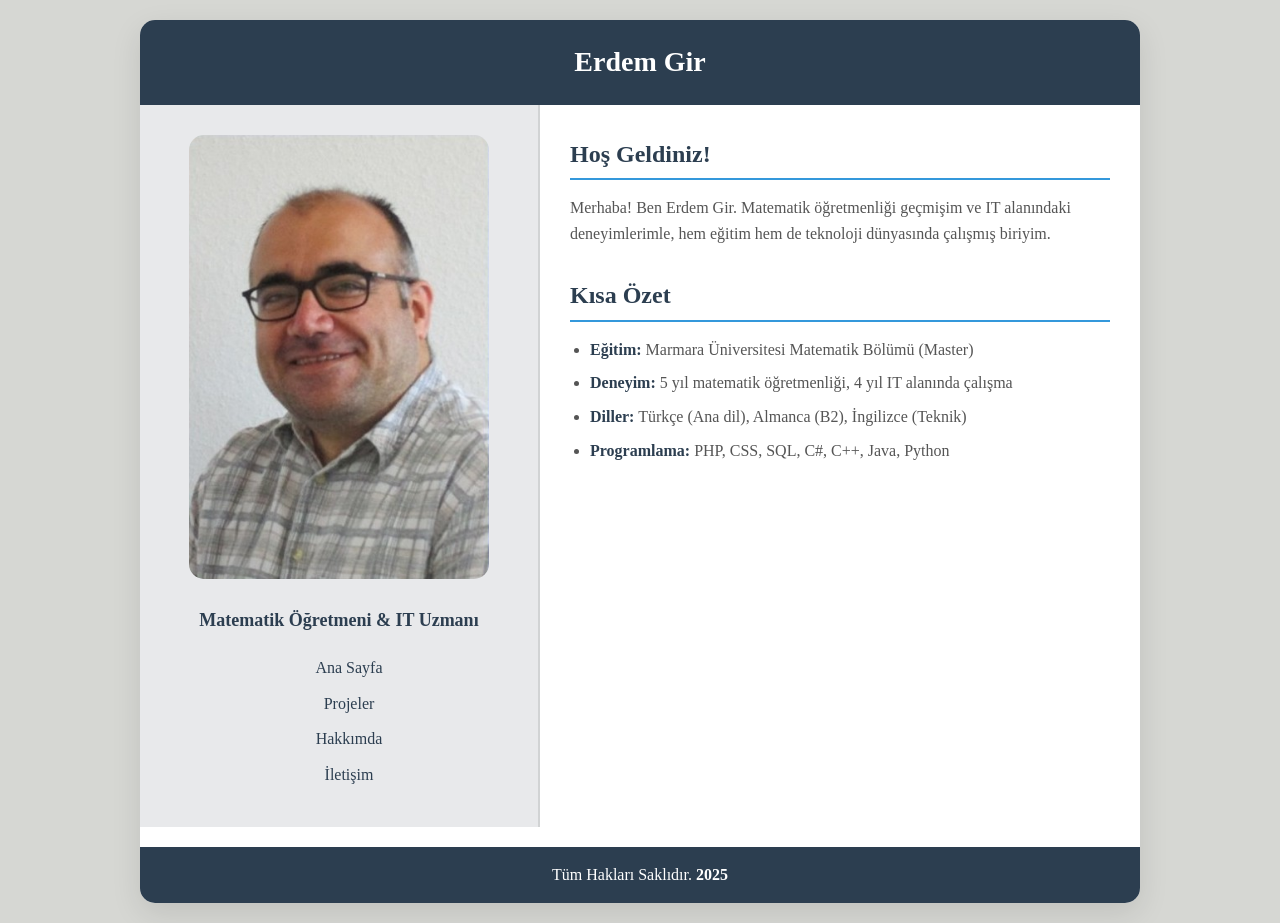
<file: index.html>
<!DOCTYPE html>
<html lang="tr">
  <head>
    <meta charset="UTF-8" />
    <meta name="viewport" content="width=device-width, initial-scale=1.0" />
    <link rel="stylesheet" href="style.css" />
    <title>Erdem Gir - Portfolio</title>
  </head>
  <body>
    <div id="container">
      <h1>Erdem Gir</h1>
      
      <div class="main-content">
        <!-- Sol Taraf - Resim -->
        <div class="img-container">
          <img src="public/images/Resim1.png" alt="Erdem Gir Profil Fotoğrafı" class="tolstoy-image" />
          <p>Matematik Öğretmeni & IT Uzmanı</p>
          
          <nav>
            <ul>
              <li><a href="index.html">Ana Sayfa</a></li>
              <li><a href="project.html">Projeler</a></li>
              <li><a href="about.html">Hakkımda</a></li>
              <li><a href="contact.html">İletişim</a></li>
            </ul>
          </nav>
        </div>

        <!-- Sağ Taraf - İçerik -->
        <div class="content-area">
          <section>
            <h2>Hoş Geldiniz!</h2>
            <p>
              Merhaba! Ben Erdem Gir. Matematik öğretmenliği geçmişim ve IT
              alanındaki deneyimlerimle, hem eğitim hem de teknoloji dünyasında
              çalışmış biriyim.
            </p>
          </section>

          <section>
            <h2>Kısa Özet</h2>
            <ul>
              <li><span class="li-span">Eğitim:</span> Marmara Üniversitesi Matematik Bölümü (Master)</li>
              <li><span class="li-span">Deneyim:</span> 5 yıl matematik öğretmenliği, 4 yıl IT alanında çalışma</li>
              <li><span class="li-span">Diller:</span> Türkçe (Ana dil), Almanca (B2), İngilizce (Teknik)</li>
              <li><span class="li-span">Programlama:</span> PHP, CSS, SQL, C#, C++, Java, Python</li>
            </ul>
          </section>


        </div>
      </div>

      <footer>
        <p>Tüm Hakları Saklıdır. <strong>2025</strong></p>
      </footer>
    </div>
  </body>
</html>
</file>
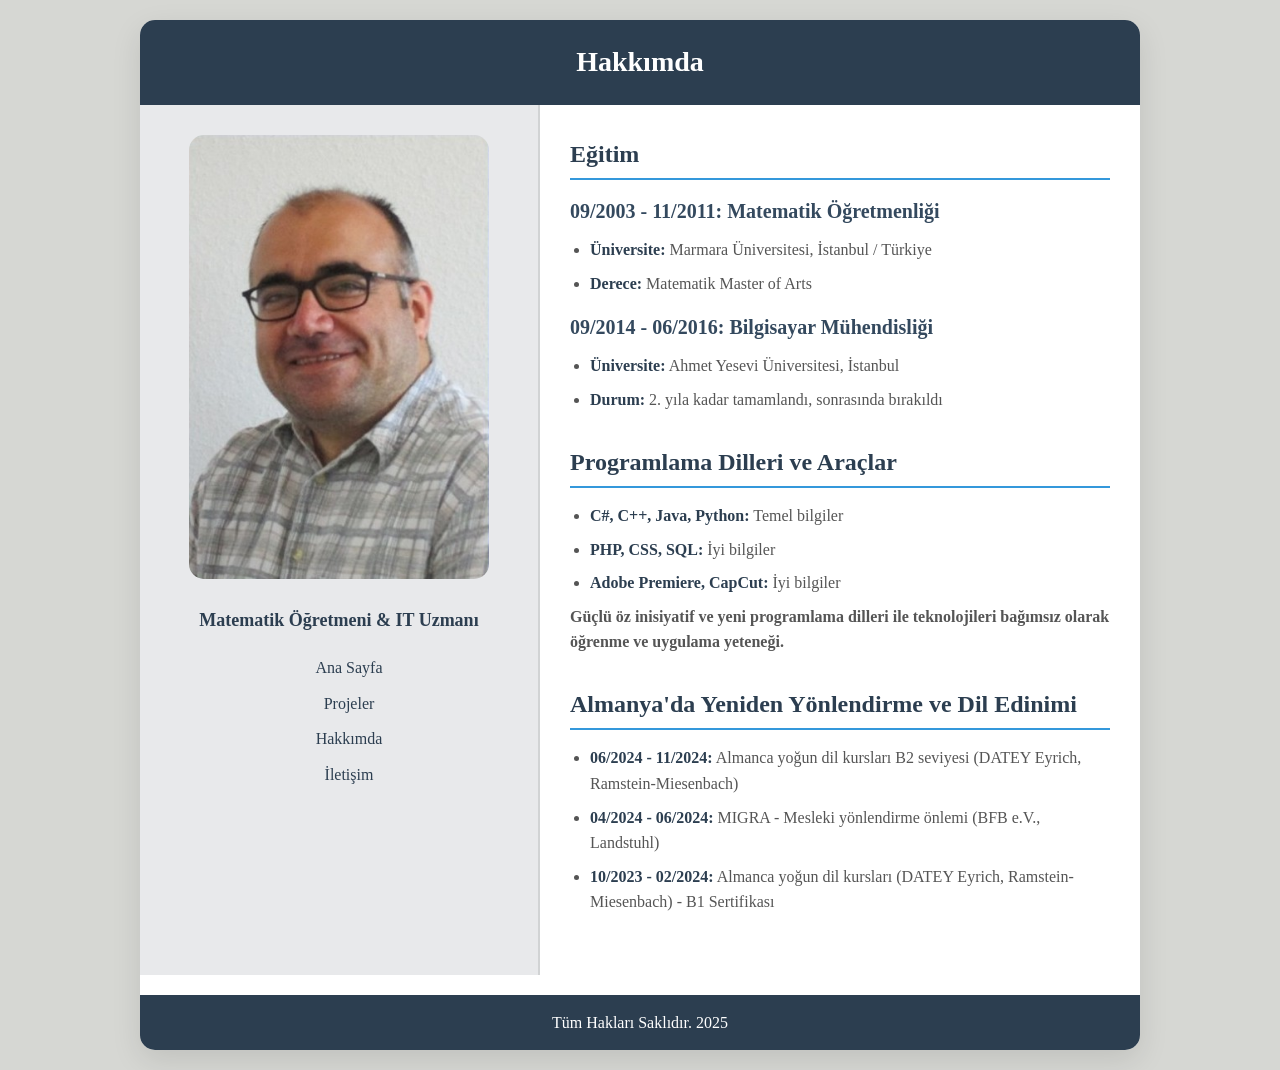
<file: about.html>
<!DOCTYPE html>
<html lang="tr">
<head>
    <meta charset="UTF-8">
    <meta name="viewport" content="width=device-width, initial-scale=1.0">
    <link rel="stylesheet" href="style.css" />
    <title>Hakkımda - Erdem Gir</title>
</head>
  <body>
    <div id="container">
      <h1>Hakkımda</h1>
      
      <div class="main-content">
        <!-- Sol Taraf - Resim -->
        <div class="img-container">
          <img src="public/images/Resim1.png" alt="Erdem Gir Profil Fotoğrafı" class="tolstoy-image" />
          <p>Matematik Öğretmeni & IT Uzmanı</p>
          
          <nav>
            <ul>
              <li><a href="index.html">Ana Sayfa</a></li>
              <li><a href="project.html">Projeler</a></li>
              <li><a href="about.html">Hakkımda</a></li>
              <li><a href="contact.html">İletişim</a></li>
            </ul>
          </nav>
        </div>

        <!-- Sağ Taraf - İçerik -->
        <div class="content-area">
          <section>
            <h2>Eğitim</h2>
            <h3>09/2003 - 11/2011: Matematik Öğretmenliği</h3>
            <ul>
                <li><span class="li-span">Üniversite:</span> Marmara Üniversitesi, İstanbul / Türkiye</li>
                <li><span class="li-span">Derece:</span> Matematik Master of Arts</li>
            </ul>

            <h3>09/2014 - 06/2016: Bilgisayar Mühendisliği</h3>
            <ul>
                <li><span class="li-span">Üniversite:</span> Ahmet Yesevi Üniversitesi, İstanbul</li>
                <li><span class="li-span">Durum:</span> 2. yıla kadar tamamlandı, sonrasında bırakıldı</li>
            </ul>
          </section>

          <section>
            <h2>Programlama Dilleri ve Araçlar</h2>
            <ul>
                <li><span class="li-span">C#, C++, Java, Python:</span> Temel bilgiler</li>
                <li><span class="li-span">PHP, CSS, SQL:</span> İyi bilgiler</li>
                <li><span class="li-span">Adobe Premiere, CapCut:</span> İyi bilgiler</li>
            </ul>
            <p><strong>Güçlü öz inisiyatif ve yeni programlama dilleri ile teknolojileri bağımsız olarak öğrenme ve uygulama yeteneği.</strong></p>
          </section>

          <section>
            <h2>Almanya'da Yeniden Yönlendirme ve Dil Edinimi</h2>
            <ul>
                <li><span class="li-span">06/2024 - 11/2024:</span> Almanca yoğun dil kursları B2 seviyesi (DATEY Eyrich, Ramstein-Miesenbach)</li>
                <li><span class="li-span">04/2024 - 06/2024:</span> MIGRA - Mesleki yönlendirme önlemi (BFB e.V., Landstuhl)</li>
                <li><span class="li-span">10/2023 - 02/2024:</span> Almanca yoğun dil kursları (DATEY Eyrich, Ramstein-Miesenbach) - B1 Sertifikası</li>
            </ul>
          </section>
        </div>
      </div>

      <footer>
        <p>Tüm Hakları Saklıdır. 2025</p>
      </footer>
    </div>
  </body>
</html>
</file>
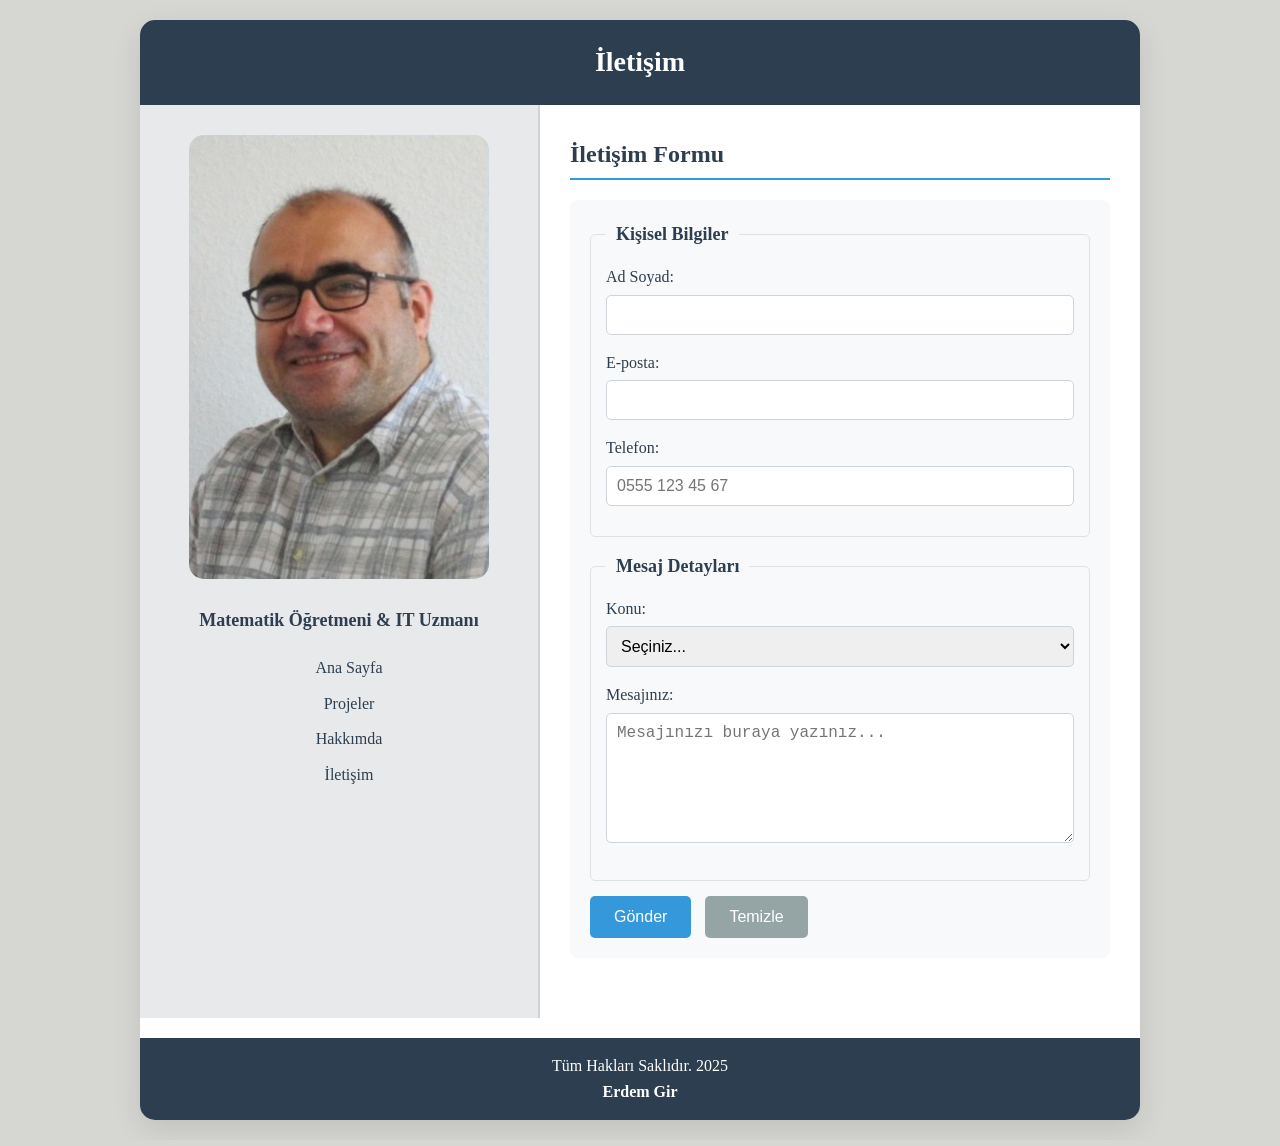
<file: contact.html>
<!DOCTYPE html>
<html lang="tr">
<head>
    <meta charset="UTF-8">
    <meta name="viewport" content="width=device-width, initial-scale=1.0">
    <link rel="stylesheet" href="style.css" />
    <title>İletişim - Erdem Gir</title>
</head>
  <body>
    <div id="container">
      <h1>İletişim</h1>
      
      <div class="main-content">
        <!-- Sol Taraf - Resim -->
        <div class="img-container">
          <img src="public/images/Resim1.png" alt="Erdem Gir Profil Fotoğrafı" class="tolstoy-image" />
          <p>Matematik Öğretmeni & IT Uzmanı</p>
          
          <nav>
            <ul>
              <li><a href="index.html">Ana Sayfa</a></li>
              <li><a href="project.html">Projeler</a></li>
              <li><a href="about.html">Hakkımda</a></li>
              <li><a href="contact.html">İletişim</a></li>
            </ul>
          </nav>
        </div>

        <!-- Sağ Taraf - İçerik -->
        <div class="content-area">
          <section>
            <h2>İletişim Formu</h2>
            <form action="mailto:erdematina@gmail.com" method="post" enctype="text/plain">
                
                <fieldset>
                    <legend>Kişisel Bilgiler</legend>
                    
                    <label for="name">Ad Soyad:</label>
                    <input type="text" id="name" name="name" required>
                    
                    <label for="email">E-posta:</label>
                    <input type="email" id="email" name="email" required>
                    
                    <label for="phone">Telefon:</label>
                    <input type="tel" id="phone" name="phone" placeholder="0555 123 45 67">
                </fieldset>
                
                <fieldset>
                    <legend>Mesaj Detayları</legend>
                    
                    <label for="subject">Konu:</label>
                    <select id="subject" name="subject" required>
                        <option value="">Seçiniz...</option>
                        <option value="is_teklifi">İş Teklifi</option>
                        <option value="proje_teklifi">Proje Teklifi</option>
                        <option value="danismanlik">Danışmanlık</option>
                        <option value="sorular">Sorular</option>
                        <option value="diger">Diğer</option>
                    </select>
                    
                    <label for="message">Mesajınız:</label>
                    <textarea id="message" name="message" rows="6" placeholder="Mesajınızı buraya yazınız..." required></textarea>
                </fieldset>
                
                <input type="submit" value="Gönder">
                <input type="reset" value="Temizle">
            </form>
          </section>
        </div>
      </div>

      <footer>
        <p>Tüm Hakları Saklıdır. 2025</p>
        <p><strong>Erdem Gir</strong></p>
      </footer>
    </div>
  </body>
</html>
</file>
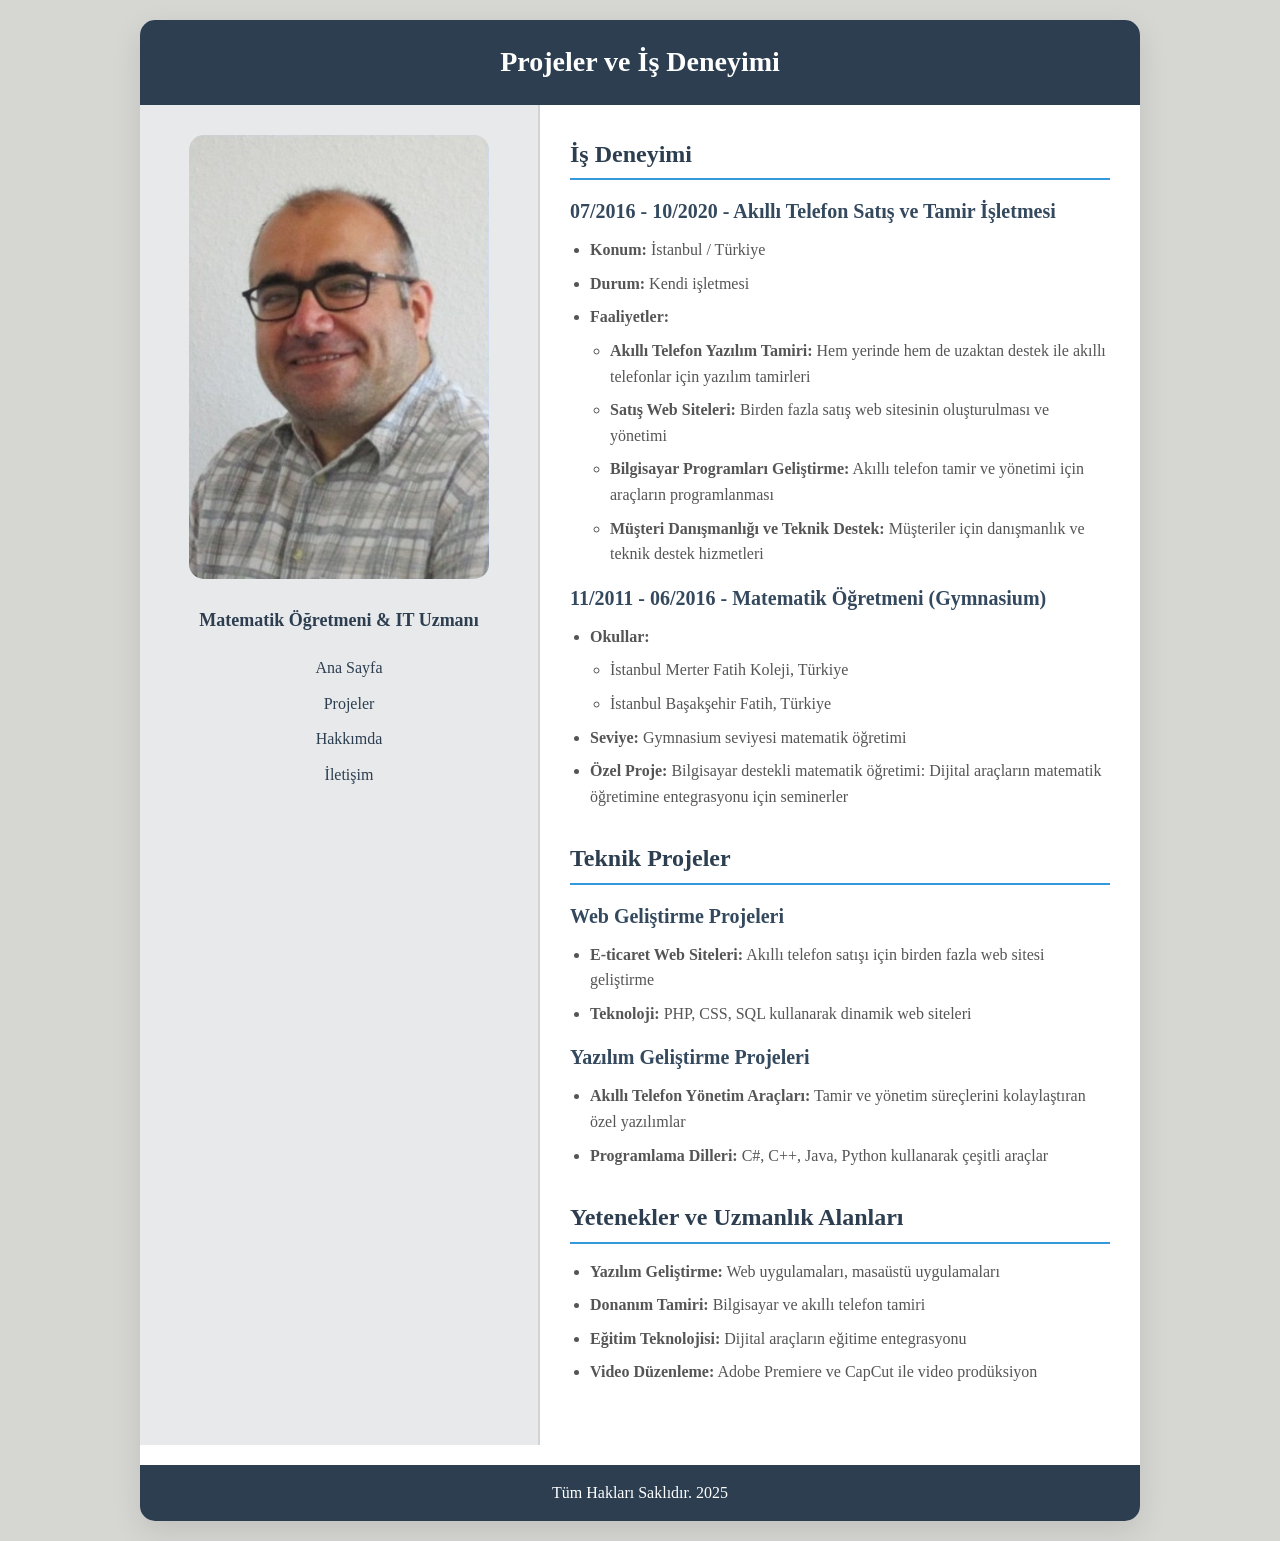
<file: project.html>
<!DOCTYPE html>
<html lang="tr">
<head>
    <meta charset="UTF-8">
    <meta name="viewport" content="width=device-width, initial-scale=1.0">
    <link rel="stylesheet" href="style.css" />
    <title>Projeler - Erdem Gir</title>
</head>
  <body>
    <div id="container">
      <h1>Projeler ve İş Deneyimi</h1>
      
      <div class="main-content">
        <!-- Sol Taraf - Resim -->
        <div class="img-container">
          <img src="public/images/Resim1.png" alt="Erdem Gir Profil Fotoğrafı" class="tolstoy-image" />
          <p>Matematik Öğretmeni & IT Uzmanı</p>
          
          <nav>
            <ul>
              <li><a href="index.html">Ana Sayfa</a></li>
              <li><a href="project.html">Projeler</a></li>
              <li><a href="about.html">Hakkımda</a></li>
              <li><a href="contact.html">İletişim</a></li>
            </ul>
          </nav>
        </div>

        <!-- Sağ Taraf - İçerik -->
        <div class="content-area">
          <section>
            <h2>İş Deneyimi</h2>
            
            <h3>07/2016 - 10/2020 - Akıllı Telefon Satış ve Tamir İşletmesi</h3>
            <ul>
                <li><strong>Konum:</strong> İstanbul / Türkiye</li>
                <li><strong>Durum:</strong> Kendi işletmesi</li>
                <li><strong>Faaliyetler:</strong></li>
                <ul>
                    <li><strong>Akıllı Telefon Yazılım Tamiri:</strong> Hem yerinde hem de uzaktan destek ile akıllı telefonlar için yazılım tamirleri</li>
                    <li><strong>Satış Web Siteleri:</strong> Birden fazla satış web sitesinin oluşturulması ve yönetimi</li>
                    <li><strong>Bilgisayar Programları Geliştirme:</strong> Akıllı telefon tamir ve yönetimi için araçların programlanması</li>
                    <li><strong>Müşteri Danışmanlığı ve Teknik Destek:</strong> Müşteriler için danışmanlık ve teknik destek hizmetleri</li>
                </ul>
            </ul>

            <h3>11/2011 - 06/2016 - Matematik Öğretmeni (Gymnasium)</h3>
            <ul>
                <li><strong>Okullar:</strong></li>
                <ul>
                    <li>İstanbul Merter Fatih Koleji, Türkiye</li>
                    <li>İstanbul Başakşehir Fatih, Türkiye</li>
                </ul>
                <li><strong>Seviye:</strong> Gymnasium seviyesi matematik öğretimi</li>
                <li><strong>Özel Proje:</strong> Bilgisayar destekli matematik öğretimi: Dijital araçların matematik öğretimine entegrasyonu için seminerler</li>
            </ul>
          </section>

          <section>
            <h2>Teknik Projeler</h2>
            
            <h3>Web Geliştirme Projeleri</h3>
            <ul>
                <li><strong>E-ticaret Web Siteleri:</strong> Akıllı telefon satışı için birden fazla web sitesi geliştirme</li>
                <li><strong>Teknoloji:</strong> PHP, CSS, SQL kullanarak dinamik web siteleri</li>
            </ul>

            <h3>Yazılım Geliştirme Projeleri</h3>
            <ul>
                <li><strong>Akıllı Telefon Yönetim Araçları:</strong> Tamir ve yönetim süreçlerini kolaylaştıran özel yazılımlar</li>
                <li><strong>Programlama Dilleri:</strong> C#, C++, Java, Python kullanarak çeşitli araçlar</li>
            </ul>
          </section>

          <section>
            <h2>Yetenekler ve Uzmanlık Alanları</h2>
            <ul>
                <li><strong>Yazılım Geliştirme:</strong> Web uygulamaları, masaüstü uygulamaları</li>
                <li><strong>Donanım Tamiri:</strong> Bilgisayar ve akıllı telefon tamiri</li>
                <li><strong>Eğitim Teknolojisi:</strong> Dijital araçların eğitime entegrasyonu</li>
                <li><strong>Video Düzenleme:</strong> Adobe Premiere ve CapCut ile video prodüksiyon</li>
            </ul>
          </section>
        </div>
      </div>

      <footer>
        <p>Tüm Hakları Saklıdır. 2025</p>
      </footer>
    </div>
  </body>
</html>
</file>
<file: style.css>
* {
  margin: 0;
  padding: 0;
  box-sizing: border-box;
}

body {
  background-color: #D6D7D3;
  font-family: Cambria, Cochin, Georgia, Times, "Times New Roman", serif;
  color: #333;
  line-height: 1.6;
}

#container {
  max-width: 1000px;
  margin: 20px auto;
  background-color: white;
  border-radius: 15px;
  box-shadow: 0 10px 30px rgba(0,0,0,0.1);
  overflow: hidden;
}

/* Header */
h1 {
  background-color: #2c3e50;
  color: white;
  text-align: center;
  padding: 20px;
  font-size: 28px;
}

.tolstoy-heading1 {
  color: #e74c3c;
}

/* Main Content */
.main-content {
  display: flex;
  min-height: 500px;
}

/* Left Side - Image */
.img-container {
  width: 40%;
  background-color: #e8e9eb;
  padding: 30px;
  text-align: center;
  border-right: 2px solid #d1d3d4;
}

.tolstoy-image {
  width: 100%;
  max-width: 300px;
  border-radius: 15px;
  margin-bottom: 20px;
  transition: transform 0.3s ease, box-shadow 0.3s ease;
}

.img-container p {
  font-size: 18px;
  font-weight: bold;
  color: #2c3e50;
  margin-bottom: 20px;
}

/* Navigation */
nav {
  margin-top: 20px;
}

nav ul {
  list-style: none;
  text-align: center;
}

nav li {
  margin: 10px 0;
}

nav a {
  color: #2c3e50;
  text-decoration: none;
  font-weight: 500;
  padding: 8px 16px;
  border-radius: 5px;
  transition: background-color 0.3s;
}

nav a:hover {
  background-color: #e9ecef;
}

/* Right Side - Content */
.content-area {
  width: 60%;
  padding: 30px;
}

section {
  margin-bottom: 30px;
}

section h2 {
  color: #2c3e50;
  font-size: 24px;
  margin-bottom: 15px;
  border-bottom: 2px solid #3498db;
  padding-bottom: 5px;
}

section h3 {
  color: #34495e;
  font-size: 20px;
  margin: 15px 0 10px 0;
}

section p {
  margin-bottom: 15px;
  color: #555;
}

ul {
  margin-left: 20px;
  color: #555;
}

li {
  margin-bottom: 8px;
}

.li-span {
  font-weight: bold;
  color: #2c3e50;
}



/* Forms */
form {
  background-color: #f8f9fa;
  padding: 20px;
  border-radius: 8px;
  margin-top: 20px;
}

fieldset {
  border: 1px solid #dee2e6;
  border-radius: 5px;
  padding: 15px;
  margin-bottom: 15px;
}

legend {
  font-size: 18px;
  font-weight: bold;
  color: #2c3e50;
  padding: 0 10px;
}

label {
  display: block;
  margin-bottom: 5px;
  font-weight: 500;
  color: #2c3e50;
}

input[type="text"],
input[type="email"],
input[type="tel"],
input[type="url"],
input[type="date"],
select,
textarea {
  width: 100%;
  padding: 10px;
  border: 1px solid #ced4da;
  border-radius: 5px;
  font-size: 16px;
  margin-bottom: 15px;
}

input:focus,
select:focus,
textarea:focus {
  outline: none;
  border-color: #3498db;
}

textarea {
  resize: vertical;
  min-height: 100px;
}

/* Radio and Checkbox */
input[type="radio"],
input[type="checkbox"] {
  margin-right: 8px;
}

.inline-label {
  display: inline-block;
  margin-left: 5px;
}

/* Buttons */
input[type="submit"],
input[type="reset"] {
  background-color: #3498db;
  color: white;
  padding: 12px 24px;
  border: none;
  border-radius: 5px;
  font-size: 16px;
  cursor: pointer;
  margin-right: 10px;
  transition: background-color 0.3s;
}

input[type="submit"]:hover,
input[type="reset"]:hover {
  background-color: #2980b9;
}

input[type="reset"] {
  background-color: #95a5a6;
}

input[type="reset"]:hover {
  background-color: #7f8c8d;
}

/* Footer */
footer {
  background-color: #2c3e50;
  color: white;
  text-align: center;
  padding: 15px;
  margin-top: 20px;
}
</file>
